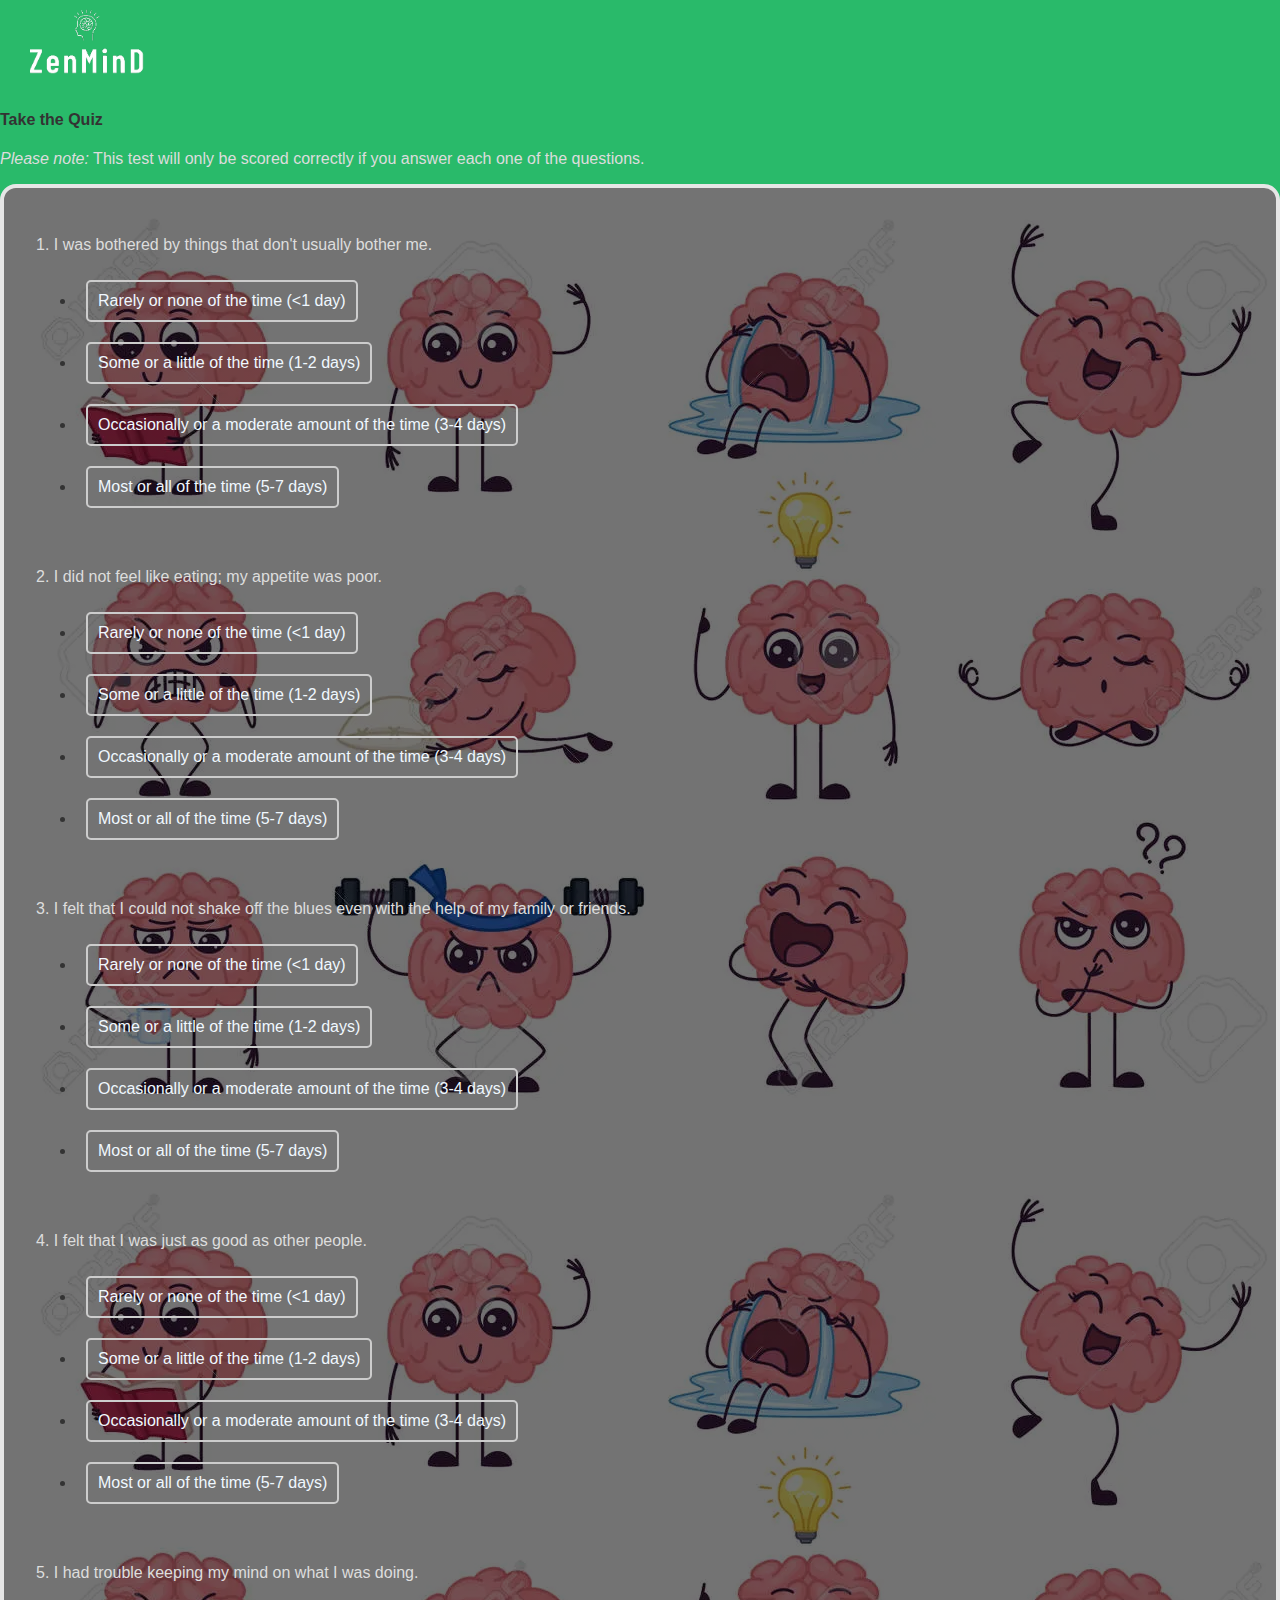
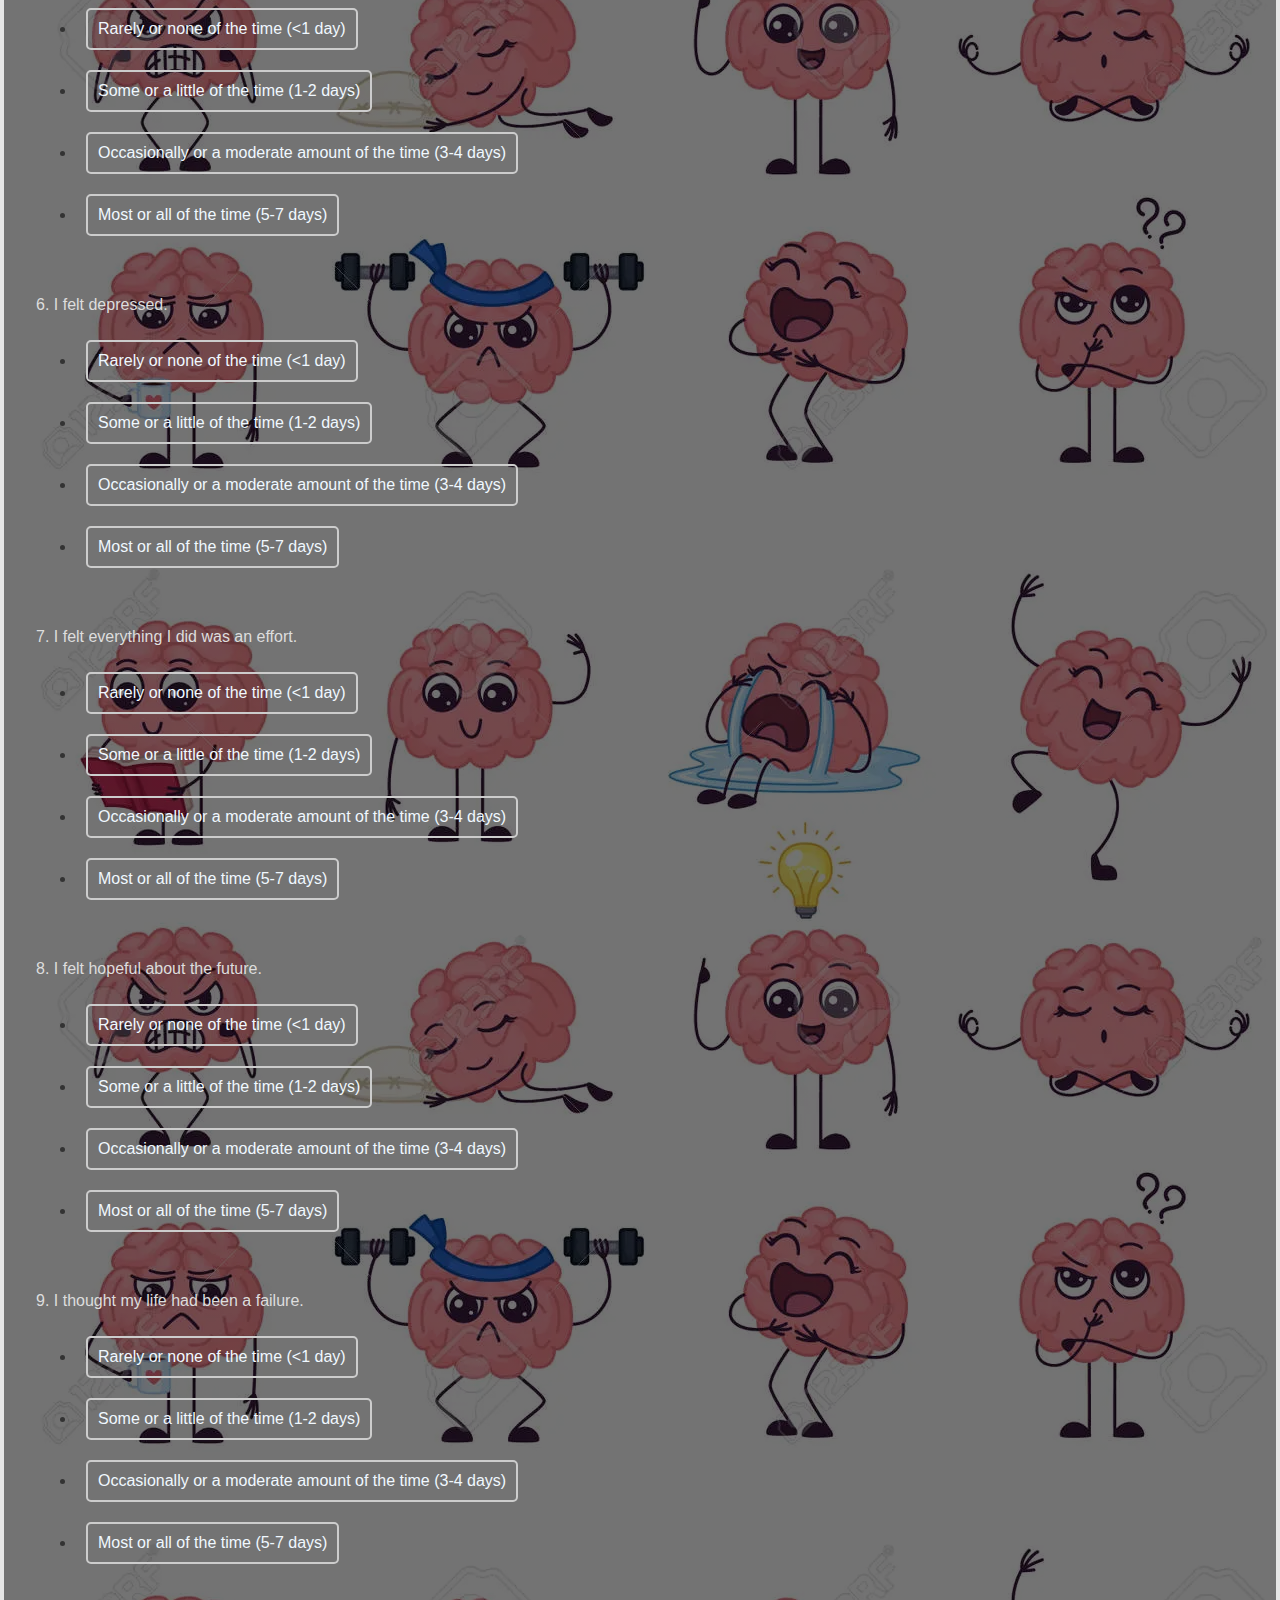
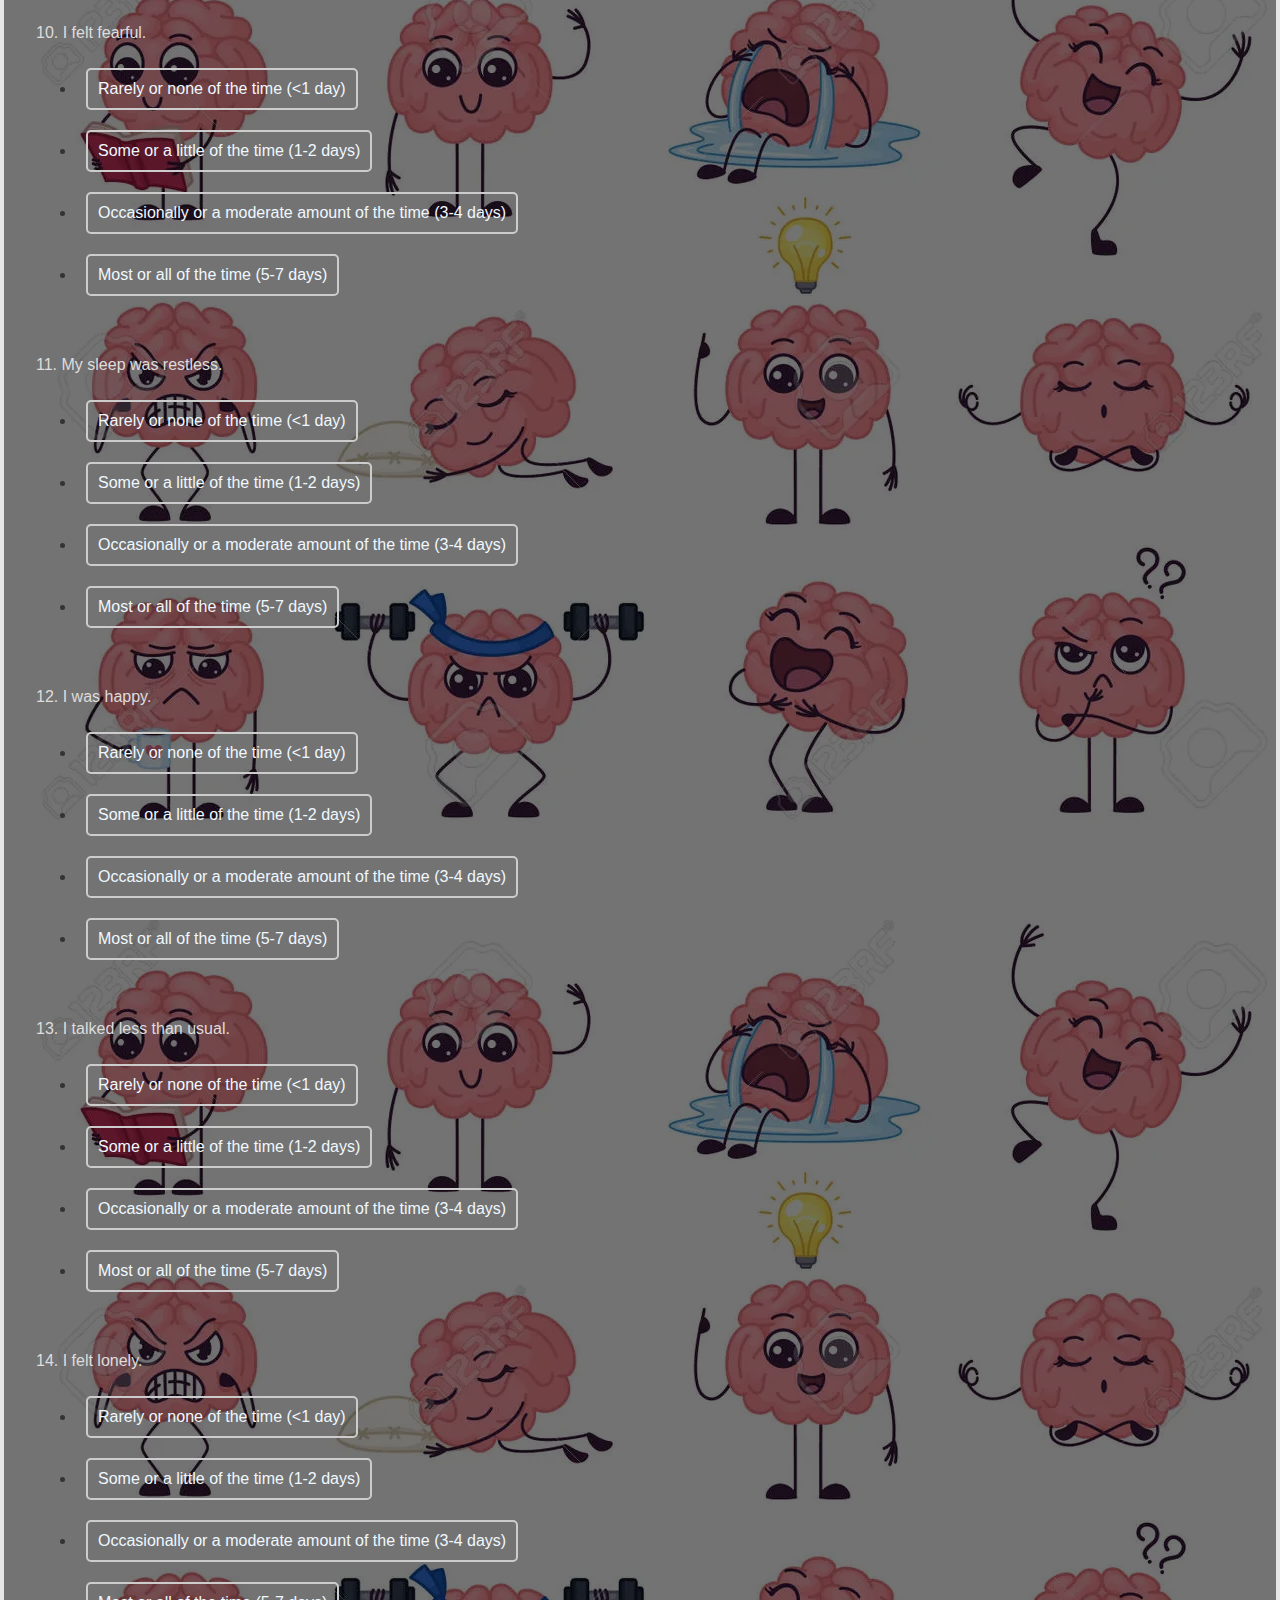
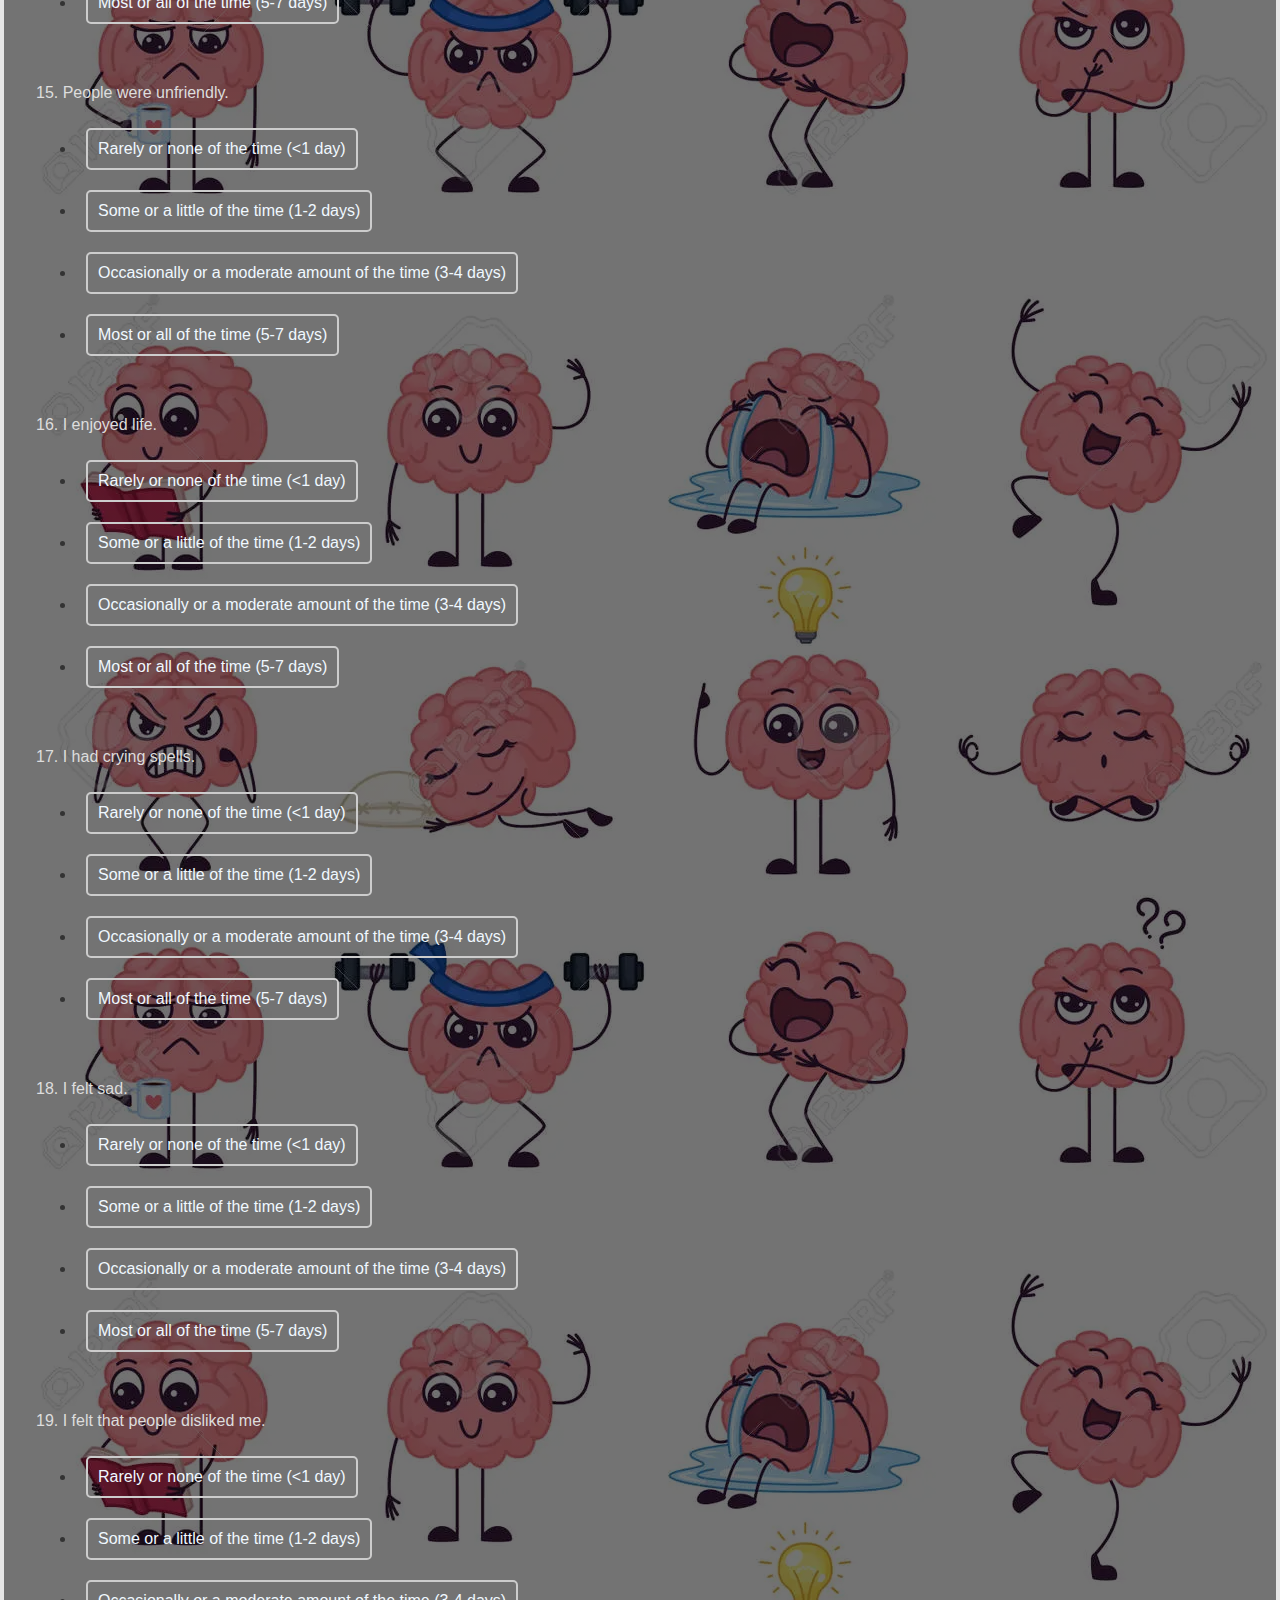
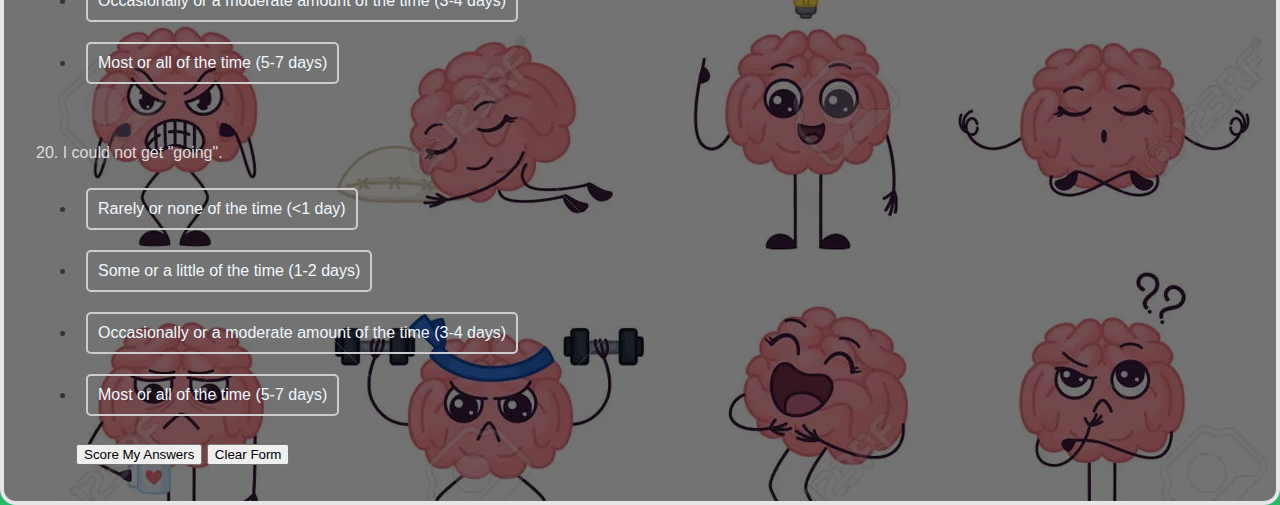
<file: test.html>
<!DOCTYPE html>
<html lang="en">
<head>
    <meta charset="UTF-8">
    <meta http-equiv="X-UA-Compatible" content="IE=edge">
    <meta name="viewport" content="width=device-width, initial-scale=1.0">
    <title>Test</title>
    <link rel="stylesheet" href="styles.css" />
</head>
<body>
    <div class="banner">
        <div class="navbar">
         <img src="logo.png" class="logo" alt="MENTAL HEALTH logo">
        </div></div>
    <h4>Take the Quiz</h4>
<p><em>Please note:</em> This test will only be scored correctly if you answer each one of the questions.</p>

<form id="questions" name="questions" class="quiz" action="#">
<input type="hidden" value="0" name="defaultvalue" />
<p>1. I was bothered by things that don't usually bother me.</p>
<ul>
<li><input type="radio" value="0" name="q1" id="q1_0" /><label for="q1_0"> Rarely or none of the time (&lt;1 day)</label></li>
<li><input type="radio" value="1" name="q1" id="q1_1" /><label for="q1_1"> Some or a little of the time (1-2 days)</label></li>
<li> <input type="radio" value="2" name="q1" id="q1_2" /><label for="q1_2"> Occasionally or a moderate amount of the time (3-4 days)</label></li>
<li> <input type="radio" value="3" name="q1" id="q1_3" /><label for="q1_3"> Most or all of the time (5-7 days)</label></li>
</ul>
<br/>
<p>2. I did not feel like eating; my appetite was poor.</p>
<ul>
<li> <input type="radio" value="0" name="q2" id="q2_0" /><label for="q2_0"> Rarely or none of the time (&lt;1 day)</label></li>
<li> <input type="radio" value="1" name="q2" id="q2_1" /><label for="q2_1"> Some or a little of the time (1-2 days)</label></li>
<li> <input type="radio" value="2" name="q2" id="q2_2" /><label for="q2_2"> Occasionally or a moderate amount of the time (3-4 days)</label></li>
<li> <input type="radio" value="3" name="q2" id="q2_3" /><label for="q2_3"> Most or all of the time (5-7 days)</label></li>
</ul>
<br/>
<p>3. I felt that I could not shake off the blues even with the help of my family or friends.</p>
<ul>
<li> <input type="radio" value="0" name="q3" id="q3_0" /><label for="q3_0"> Rarely or none of the time (&lt;1 day)</label></li>
<li> <input type="radio" value="1" name="q3" id="q3_1" /><label for="q3_1"> Some or a little of the time (1-2 days)</label></li>
<li> <input type="radio" value="2" name="q3" id="q3_2" /><label for="q3_2"> Occasionally or a moderate amount of the time (3-4 days)</label></li>
<li> <input type="radio" value="3" name="q3" id="q3_3" /><label for="q3_3"> Most or all of the time (5-7 days)</label></li>
</ul>
<br/>
<p>4. I felt that I was just as good as other people.</p>
<ul>
<li> <input type="radio" value="3" name="q4" id="q4_3" /><label for="q4_3"> Rarely or none of the time (&lt;1 day)</label></li>
<li> <input type="radio" value="2" name="q4" id="q4_2" /><label for="q4_2"> Some or a little of the time (1-2 days)</label></li>
<li> <input type="radio" value="1" name="q4" id="q4_1" /><label for="q4_1"> Occasionally or a moderate amount of the time (3-4 days)</label></li>
<li> <input type="radio" value="0" name="q4" id="q4_0" /><label for="q4_0"> Most or all of the time (5-7 days)</label></li>
</ul>
<br/>
<p>5. I had trouble keeping my mind on what I was doing.</p>
<ul>
<li> <input type="radio" value="0" name="q5" id="q5_0" /><label for="q5_0"> Rarely or none of the time (&lt;1 day)</label></li>
<li> <input type="radio" value="1" name="q5" id="q5_1" /><label for="q5_1"> Some or a little of the time (1-2 days)</label></li>
<li> <input type="radio" value="2" name="q5" id="q5_2" /><label for="q5_2"> Occasionally or a moderate amount of the time (3-4 days)</label></li>
<li> <input type="radio" value="3" name="q5" id="q5_3" /><label for="q5_3"> Most or all of the time (5-7 days)</label></li>
</ul>
<br/>
<p>6. I felt depressed.</p>
<ul>
<li> <input type="radio" value="0" name="q6" id="q6_0" /><label for="q6_0"> Rarely or none of the time (&lt;1 day)</label></li>
<li> <input type="radio" value="1" name="q6" id="q6_1" /><label for="q6_1"> Some or a little of the time (1-2 days)</label></li>
<li> <input type="radio" value="2" name="q6" id="q6_2" /><label for="q6_2"> Occasionally or a moderate amount of the time (3-4 days)</label></li>
<li> <input type="radio" value="3" name="q6" id="q6_3" /><label for="q6_3"> Most or all of the time (5-7 days)</label></li>
</ul>
<br/>
<p>7. I felt everything I did was an effort.</p>
<ul>
<li> <input type="radio" value="0" name="q7" id="q7_0" /><label for="q7_0"> Rarely or none of the time (&lt;1 day)</label></li>
<li> <input type="radio" value="1" name="q7" id="q7_1" /><label for="q7_1"> Some or a little of the time (1-2 days)</label></li>
<li> <input type="radio" value="2" name="q7" id="q7_2" /><label for="q7_2"> Occasionally or a moderate amount of the time (3-4 days)</label></li>
<li> <input type="radio" value="3" name="q7" id="q7_3" /><label for="q7_3"> Most or all of the time (5-7 days)</label></li>
</ul>
<br/>
<p>8. I felt hopeful about the future.</p>
<ul>
<li> <input type="radio" value="3" name="q8" id="q8_3" /><label for="q8_3"> Rarely or none of the time (&lt;1 day)</label></li>
<li> <input type="radio" value="2" name="q8" id="q8_2" /><label for="q8_2"> Some or a little of the time (1-2 days)</label></li>
<li> <input type="radio" value="1" name="q8" id="q8_1" /><label for="q8_1"> Occasionally or a moderate amount of the time (3-4 days)</label></li>
<li> <input type="radio" value="0" name="q8" id="q8_0" /><label for="q8_0"> Most or all of the time (5-7 days)</label></li>
</ul>
<br/>
<p>9. I thought my life had been a failure.</p>
<ul>
<li> <input type="radio" value="0" name="q9" id="q9_0" /><label for="q9_0"> Rarely or none of the time (&lt;1 day)</label></li>
<li> <input type="radio" value="1" name="q9" id="q9_1" /><label for="q9_1"> Some or a little of the time (1-2 days)</label></li>
<li> <input type="radio" value="2" name="q9" id="q9_2" /><label for="q9_2"> Occasionally or a moderate amount of the time (3-4 days)</label></li>
<li> <input type="radio" value="3" name="q9" id="q9_3" /><label for="q9_3"> Most or all of the time (5-7 days)</label></li>
</ul>
<br/>
<p>10. I felt fearful.</p>
<ul>
<li> <input type="radio" value="0" name="q10" id="q10_0" /><label for="q10_0"> Rarely or none of the time (&lt;1 day)</label></li>
<li> <input type="radio" value="1" name="q10" id="q10_1" /><label for="q10_1"> Some or a little of the time (1-2 days)</label></li>
<li> <input type="radio" value="2" name="q10" id="q10_2" /><label for="q10_2"> Occasionally or a moderate amount of the time (3-4 days)</label></li>
<li> <input type="radio" value="3" name="q10" id="q10_3" /><label for="q10_3"> Most or all of the time (5-7 days)</label></li>
</ul>
<br/>
<p>11. My sleep was restless.</p>
<ul>
<li> <input type="radio" value="0" name="q11" id="q11_0" /><label for="q11_0"> Rarely or none of the time (&lt;1 day)</label></li>
<li> <input type="radio" value="1" name="q11" id="q11_1" /><label for="q11_1"> Some or a little of the time (1-2 days)</label></li>
<li> <input type="radio" value="2" name="q11" id="q11_2" /><label for="q11_2"> Occasionally or a moderate amount of the time (3-4 days)</label></li>
<li> <input type="radio" value="3" name="q11" id="q11_3" /><label for="q11_3"> Most or all of the time (5-7 days)</label></li>
</ul>
<br/>
<p>12. I was happy.</p>
<ul>
<li> <input type="radio" value="3" name="q12" id="q12_3" /><label for="q12_3"> Rarely or none of the time (&lt;1 day)</label></li>
<li> <input type="radio" value="2" name="q12" id="q12_2" /><label for="q12_2"> Some or a little of the time (1-2 days)</label></li>
<li> <input type="radio" value="1" name="q12" id="q12_1" /><label for="q12_1"> Occasionally or a moderate amount of the time (3-4 days)</label></li>
<li> <input type="radio" value="0" name="q12" id="q12_0" /><label for="q12_0"> Most or all of the time (5-7 days)</label></li>
</ul>
<br/>
<p>13. I talked less than usual.</p>
<ul>
<li> <input type="radio" value="0" name="q13" id="q13_0" /><label for="q13_0"> Rarely or none of the time (&lt;1 day)</label></li>
<li> <input type="radio" value="1" name="q13" id="q13_1" /><label for="q13_1"> Some or a little of the time (1-2 days)</label></li>
<li> <input type="radio" value="2" name="q13" id="q13_2" /><label for="q13_2"> Occasionally or a moderate amount of the time (3-4 days)</label></li>
<li> <input type="radio" value="3" name="q13" id="q13_3" /><label for="q13_3"> Most or all of the time (5-7 days)</label></li>
</ul>
<br/>
<p>14. I felt lonely.</p>
<ul>
<li> <input type="radio" value="0" name="q14" id="q14_0" /><label for="q14_0"> Rarely or none of the time (&lt;1 day)</label></li>
<li> <input type="radio" value="1" name="q14" id="q14_1" /><label for="q14_1"> Some or a little of the time (1-2 days)</label></li>
<li> <input type="radio" value="2" name="q14" id="q14_2" /><label for="q14_2"> Occasionally or a moderate amount of the time (3-4 days)</label></li>
<li> <input type="radio" value="3" name="q14" id="q14_3" /><label for="q14_3"> Most or all of the time (5-7 days)</label></li>
</ul>
<br/>
<p>15. People were unfriendly.</p>
<ul>
<li> <input type="radio" value="0" name="q15" id="q15_0" /><label for="q15_0"> Rarely or none of the time (&lt;1 day)</label></li>
<li> <input type="radio" value="1" name="q15" id="q15_1" /><label for="q15_1"> Some or a little of the time (1-2 days)</label></li>
<li> <input type="radio" value="2" name="q15" id="q15_2" /><label for="q15_2"> Occasionally or a moderate amount of the time (3-4 days)</label></li>
<li> <input type="radio" value="3" name="q15" id="q15_3" /><label for="q15_3"> Most or all of the time (5-7 days)</label></li>
</ul>
<br/>
<p>16. I enjoyed life.</p>
<ul>
<li> <input type="radio" value="3" name="q16" id="q16_3" /><label for="q16_3"> Rarely or none of the time (&lt;1 day)</label></li>
<li> <input type="radio" value="2" name="q16" id="q16_2" /><label for="q16_2"> Some or a little of the time (1-2 days)</label></li>
<li> <input type="radio" value="1" name="q16" id="q16_1" /><label for="q16_1"> Occasionally or a moderate amount of the time (3-4 days)</label></li>
<li> <input type="radio" value="0" name="q16" id="q16_0" /><label for="q16_0"> Most or all of the time (5-7 days)</label></li>
</ul>
<br/>
<p>17. I had crying spells.</p>
<ul>
<li> <input type="radio" value="0" name="q17" id="q17_0" /><label for="q17_0"> Rarely or none of the time (&lt;1 day)</label></li>
<li> <input type="radio" value="1" name="q17" id="q17_1" /><label for="q17_1"> Some or a little of the time (1-2 days)</label></li>
<li> <input type="radio" value="2" name="q17" id="q17_2" /><label for="q17_2"> Occasionally or a moderate amount of the time (3-4 days)</label></li>
<li> <input type="radio" value="3" name="q17" id="q17_3" /><label for="q17_3"> Most or all of the time (5-7 days)</label></li>
</ul>
<br/>
<p>18. I felt sad.</p>
<ul>
<li> <input type="radio" value="0" name="q18" id="q18_0" /><label for="q18_0"> Rarely or none of the time (&lt;1 day)</label></li>
<li> <input type="radio" value="1" name="q18" id="q18_1" /><label for="q18_1"> Some or a little of the time (1-2 days)</label></li>
<li> <input type="radio" value="2" name="q18" id="q18_2" /><label for="q18_2"> Occasionally or a moderate amount of the time (3-4 days)</label></li>
<li> <input type="radio" value="3" name="q18" id="q18_3" /><label for="q18_3"> Most or all of the time (5-7 days)</label></li>
</ul>
<br/>
<p>19. I felt that people disliked me.</p>
<ul>
<li> <input type="radio" value="0" name="q19" id="q19_0" /><label for="q19_0"> Rarely or none of the time (&lt;1 day)</label></li>
<li> <input type="radio" value="1" name="q19" id="q19_1" /><label for="q19_1"> Some or a little of the time (1-2 days)</label></li>
<li> <input type="radio" value="2" name="q19" id="q19_2" /><label for="q19_2"> Occasionally or a moderate amount of the time (3-4 days)</label></li>
<li> <input type="radio" value="3" name="q19" id="q19_3" /><label for="q19_3"> Most or all of the time (5-7 days)</label></li>
</ul>
<br/>
<p>20. I could not get "going".</p>
<ul class="lastq">
<li> <input type="radio" value="0" name="q20" id="q20_0" /><label for="q20_0"> Rarely or none of the time (&lt;1 day)</label></li>
<li> <input type="radio" value="1" name="q20" id="q20_1" /><label for="q20_1"> Some or a little of the time (1-2 days)</label></li>
<li> <input type="radio" value="2" name="q20" id="q20_2" /><label for="q20_2"> Occasionally or a moderate amount of the time (3-4 days)</label></li>
<li> <input type="radio" value="3" name="q20" id="q20_3" /><label for="q20_3"> Most or all of the time (5-7 days)</label><br />
<br />
<input type="button" onclick="cesdscore(questions)" value="Score My Answers" class="button" />  
<input type="reset" value="Clear Form" class="button" />
</ul>
</form>
<script type="text/javascript" src="test.js"></script>
</body>
</html>
</file>
<file: styles.css>
body {
  margin: 0;
  font-family: Arial, sans-serif;
 
  background-color: #29ba6a;
  color: #333;
}

.logo {
  width: 180px;
  height: auto;
}



form {
  box-sizing: border-box;
  padding: 2rem;
  border-radius: 1rem;
  background-image: linear-gradient(rgba(0, 0, 0.2, 0.55), rgba(0, 0, 0, 0.55)), url(blog.jpeg);
  border: 4px solid hsl(0, 0%, 90%);
  grid-template-columns: 1fr 1fr;
  gap: 2rem;
  padding-bottom: 20px;
}
.container {
  margin: 0 auto;
  max-width: 600px;
  background-color: #fff;
  padding: 20px;
}
h1 {
  font-size: 36px;
  margin-bottom: 20px;
}
p {
  color: #ddd;
}
/* Styling for the radio buttons */
input[type="radio"] {
  display: none;
  color: white;
  border-bottom: 2px solid #ddd;
transition: border-bottom 0.3s ease-in-out;
}

/* Styling for the radio button labels */
label {
  display: inline-block;
  margin: 10px;
  padding: 10px;
  font-size: 16px;
  border: 2px solid #ccc;
  border-radius: 5px;
  cursor: pointer;
  color: aliceblue;
}

/* Styling for the selected radio button label */
input[type="radio"]:checked + label {
  background-color: #98d1dc;
  color: #fff;
}
form {
  animation: slide-in 1s ease-out;
}

@keyframes slide-in {
  from {
    opacity: 0;
    transform: translateY(-50px);
  }
  to {
    opacity: 1;
    transform: translateY(0);
  }}
</file>
